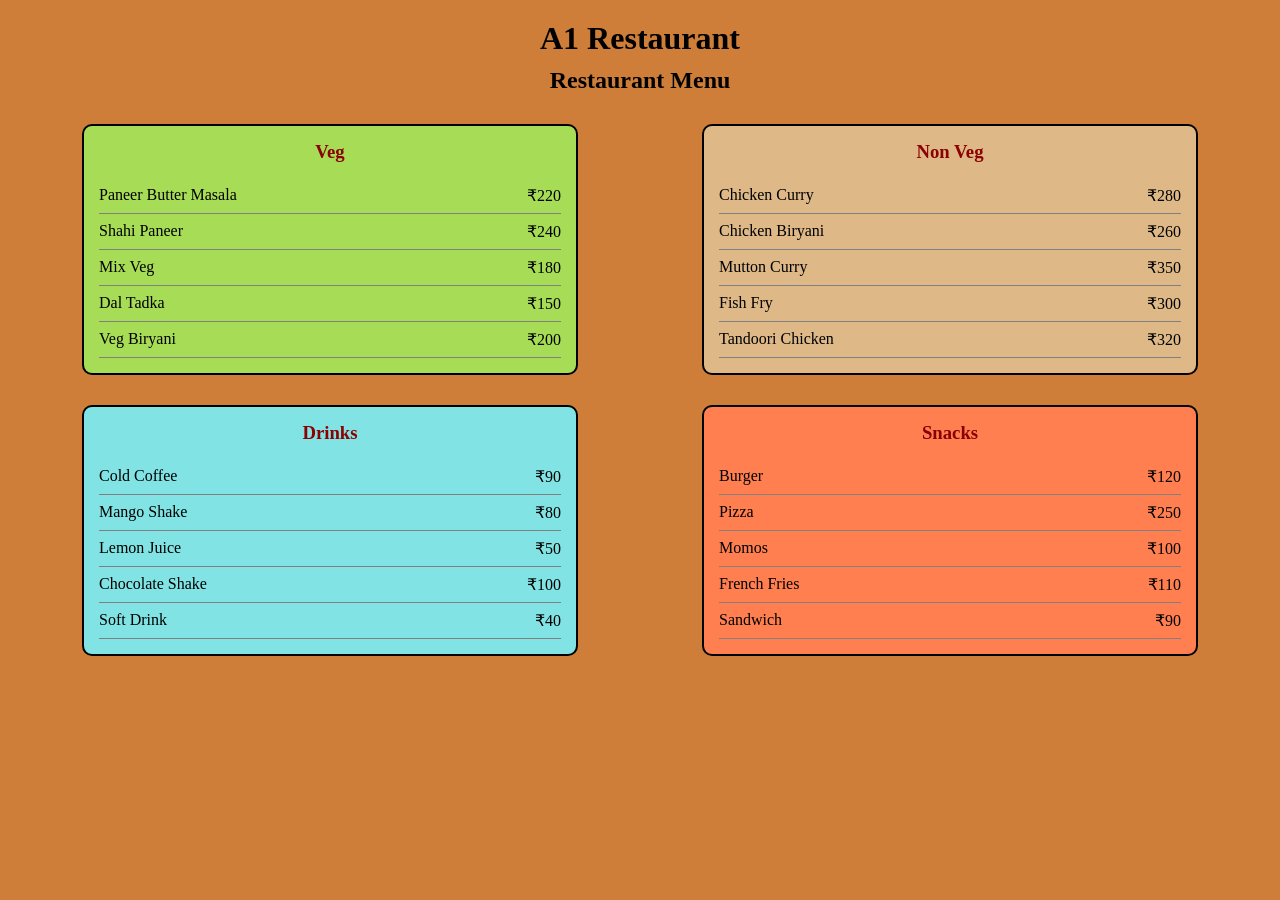
<file: Restaurant-menu/index.html>
<!DOCTYPE html>
<html lang="en">
<head>
    <meta charset="UTF-8">
    <meta name="viewport" content="width=device-width, initial-scale=1.0">
    <title>Restaurant Menu</title>

    <style>
        *{
            margin:0;
            padding:0;
            box-sizing:border-box;
        }

        .container{
            background-color:rgb(206, 126, 57);
            min-height:100vh;
            padding:20px;
        }

        h1,h2{
            text-align:center;
            margin-bottom:10px;
        }

        .first-row,
        .second-row{
            display:flex;
            justify-content:space-around;
            margin-top:30px;
        }

        .veg,
        .non-veg,
        .drink,
        .snack{
            width:40%;
            background-color:white;
            border:2px solid black;
            border-radius:10px;
            padding:15px;
        }

        h3{
            text-align:center;
            color:darkred;
            margin-bottom:15px;
        }

        ul{
            list-style:none;
        }

        li{
            display:flex;
            justify-content:space-between;
            padding:8px 0;
            border-bottom:1px solid gray;
        }
        .veg{
            background-color: rgb(166, 220, 86);
        }
        .non-veg{
            background-color: burlywood;
        }
        .drink{
            background-color: rgb(129, 227, 227);
        }
        .snack{
            background-color: coral;
        }
    </style>
</head>
<body>

<div class="container">

    <h1>A1 Restaurant</h1>
    <h2>Restaurant Menu</h2>

    <div class="first-row">

        <div class="veg">
            <h3>Veg</h3>
            <ul>
                <li><span>Paneer Butter Masala</span><span>₹220</span></li>
                <li><span>Shahi Paneer</span><span>₹240</span></li>
                <li><span>Mix Veg</span><span>₹180</span></li>
                <li><span>Dal Tadka</span><span>₹150</span></li>
                <li><span>Veg Biryani</span><span>₹200</span></li>
            </ul>
        </div>

        <div class="non-veg">
            <h3>Non Veg</h3>
            <ul>
                <li><span>Chicken Curry</span><span>₹280</span></li>
                <li><span>Chicken Biryani</span><span>₹260</span></li>
                <li><span>Mutton Curry</span><span>₹350</span></li>
                <li><span>Fish Fry</span><span>₹300</span></li>
                <li><span>Tandoori Chicken</span><span>₹320</span></li>
            </ul>
        </div>

    </div>

    <div class="second-row">

        <div class="drink">
            <h3>Drinks</h3>
            <ul>
                <li><span>Cold Coffee</span><span>₹90</span></li>
                <li><span>Mango Shake</span><span>₹80</span></li>
                <li><span>Lemon Juice</span><span>₹50</span></li>
                <li><span>Chocolate Shake</span><span>₹100</span></li>
                <li><span>Soft Drink</span><span>₹40</span></li>
            </ul>
        </div>

        <div class="snack">
            <h3>Snacks</h3>
            <ul>
                <li><span>Burger</span><span>₹120</span></li>
                <li><span>Pizza</span><span>₹250</span></li>
                <li><span>Momos</span><span>₹100</span></li>
                <li><span>French Fries</span><span>₹110</span></li>
                <li><span>Sandwich</span><span>₹90</span></li>
            </ul>
        </div>

    </div>

</div>

</body>
</html>
</file>
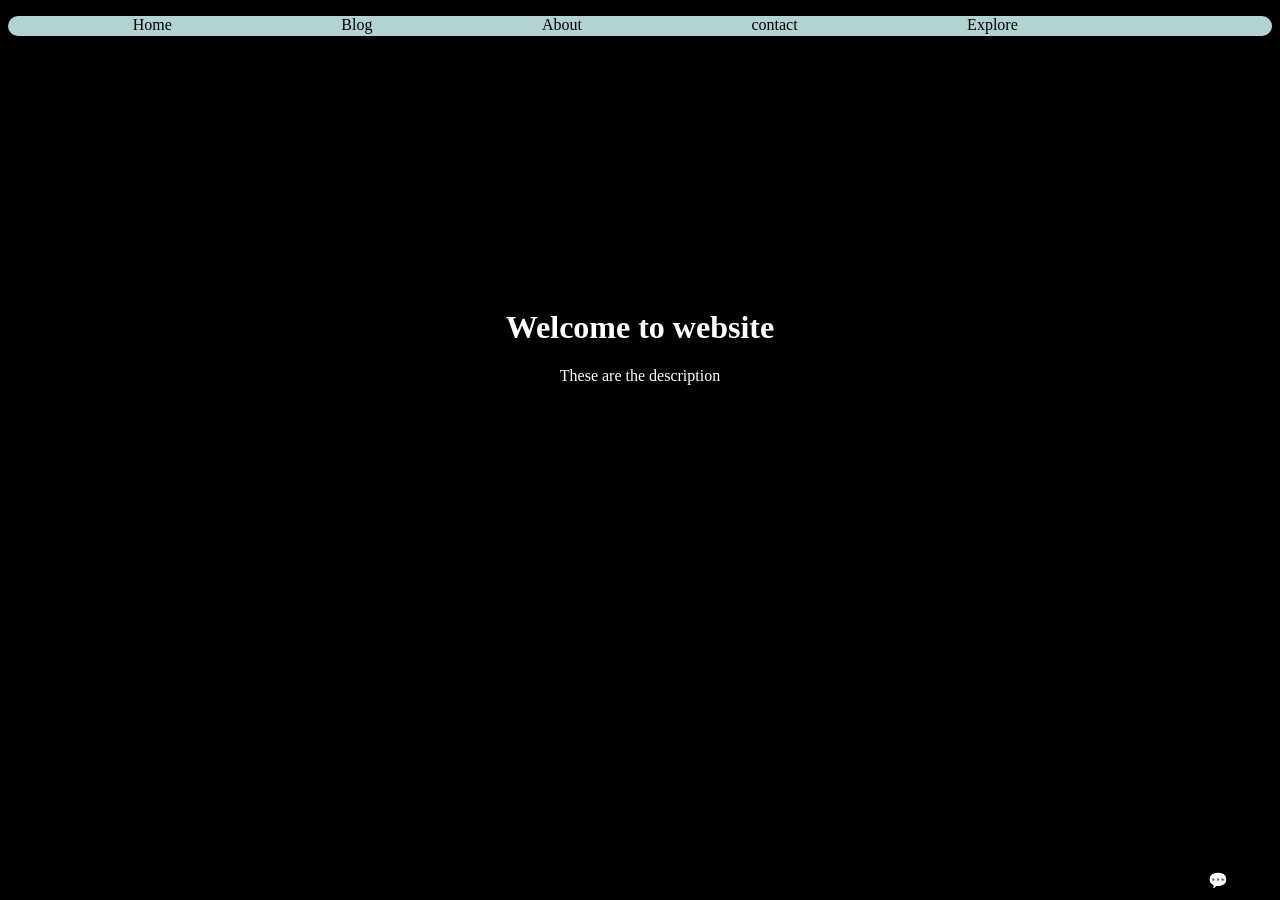
<file: Navbar/navbar.html>
<!DOCTYPE html>
<html lang="en">
<head>
    <meta charset="UTF-8">
    <meta name="viewport" content="width=device-width, initial-scale=1.0">
    <title>Navbar</title>
    <style>
        body{
            background:black;
        }
        .navbar{
            background-color: rgb(179, 211, 211);
            width: 100%;
            height: 20px;
            border-radius: 10px;
        }
        ul{
            list-style: none;
            display: flex;
            justify-content:space-around;
            flex-wrap: wrap;
        }
        .hero{
            display: flex;
            color: white;
            font-weight: 600px;
            height:600px;
            width: 100%;
            flex-direction: column;
           justify-content: center;
           align-items: center;
           text-align: center;
        }
        main{
            position: relative;
        }
        .chatbot{
            position: absolute;
            bottom: 10px;
            padding-left: 1200px;
        }
    

    </style>
</head>
<body>
    <nav class="navbar">
        <ul>
            <li>Home</li>
            <li>Blog</li>
            <li>About</li>
            <li>contact</li>
            <li>Explore</li>
            <li></li>
        </ul>
    </nav>
    <div class="main"></div>
    <div class="hero">
    <h1>Welcome to website</h1>
    <span>These are the description</span>
    </div>
        <div class="chatbot">💬</div>
    </div>

</body>
</html>
</file>
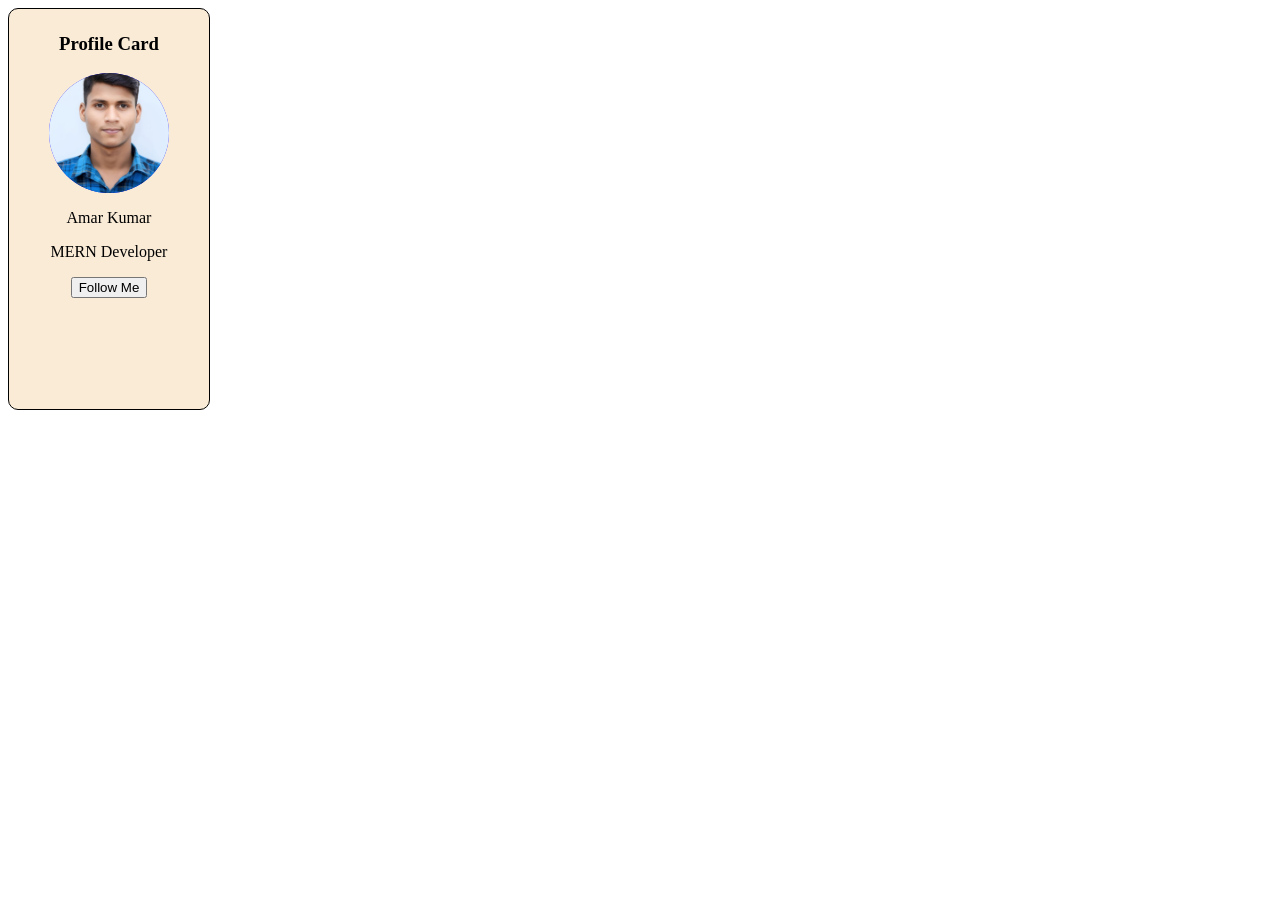
<file: Profile_card/profilecard.html>
<!DOCTYPE html>
<html lang="en">
<head>
    <meta charset="UTF-8">
    <meta name="viewport" content="width=device-width, initial-scale=1.0">
    <title>profile_card</title>
    <style>
        .card{
            width: 200px;
            height: 400px;
            background-color: antiquewhite;
            border-radius: 10px;
            text-align: center;
            border: 1px solid black;

        }
        h3{
            padding-top: 5px;
        }
        .img{
            width: 120px;
            height: 120px;
            background-color: blue;
            border-radius: 50%;
            margin-left: 40px;
        }
        img{
    width:120px;
    height:120px;
    border-radius:50%;
    object-fit:cover;
}
    </style>
</head>
<body>
    <div class="card">
        <h3>Profile Card</h3>
        <div class="img">
            <img src="image.jpg" alt="">
        </div>
        <p>Amar Kumar</p>
        <P>MERN Developer</P>
        <button>Follow Me</button>
    </div>
</body>
</html>
</file>
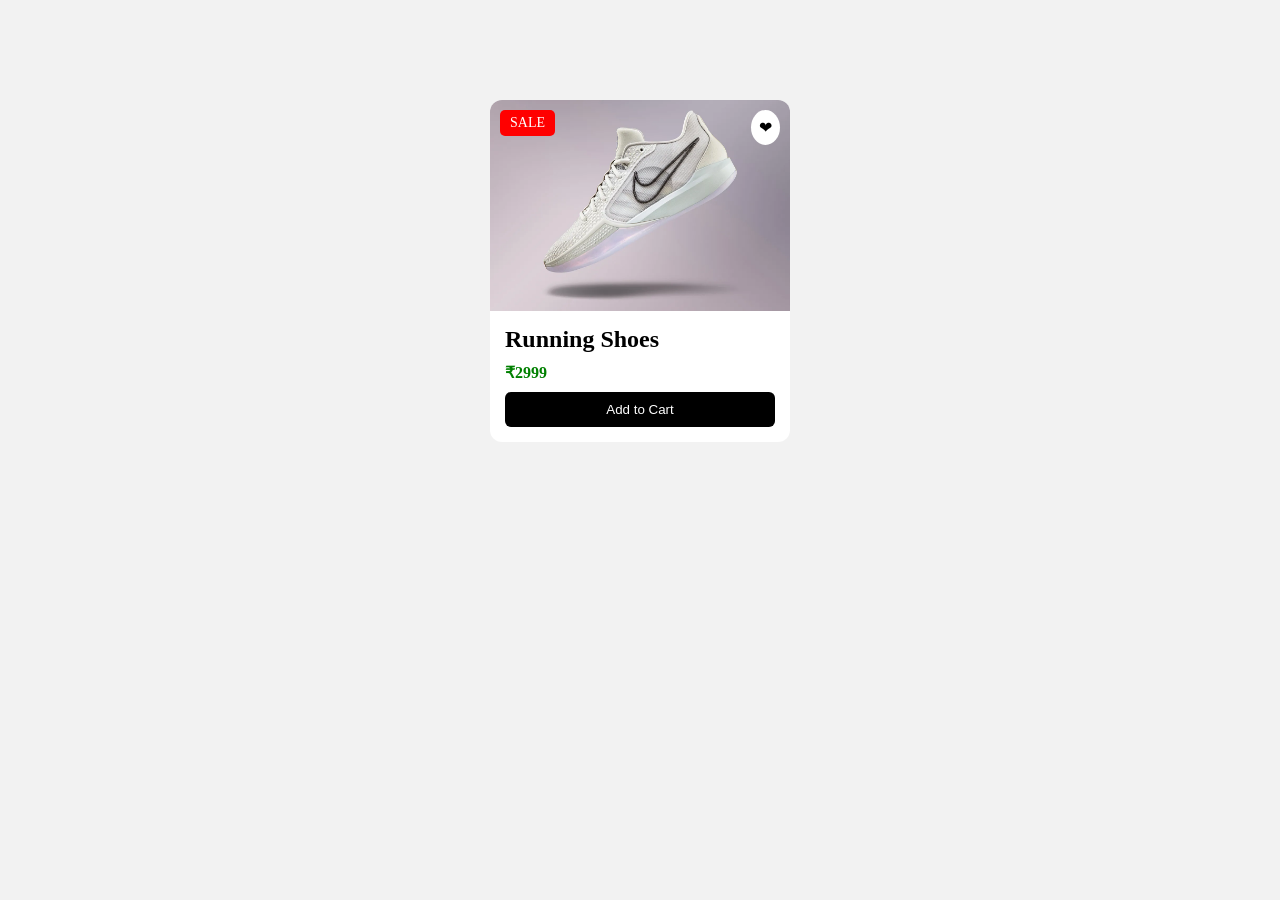
<file: PromoCard/promocard.html>
<!DOCTYPE html>
<html>
<head>
  <title>Promo Card</title>

  <style>
    *{
      margin:0;
      padding:0;
      box-sizing:border-box;
    }

    body{
      background:#f2f2f2;
      padding-top:100px;
    }

    .card{
      width:300px;
      background:white;
      border-radius:12px;
      overflow:hidden;
      position:relative;
      margin:0 auto;
    }

    .card img{
      width:100%;
      display:block;
    }

    .sale{
      position:absolute;
      top:10px;
      left:10px;

      background:red;
      color:white;
      padding:5px 10px;
      border-radius:5px;
      font-size:14px;
    }

    .heart{
      position:absolute;
      top:10px;
      right:10px;

      background:white;
      padding:8px;
      border-radius:50%;
      cursor:pointer;
    }

    .content{
      padding:15px;
    }

    .price{
      color:green;
      margin:10px 0;
      font-weight:bold;
    }

    button{
      width:100%;
      padding:10px;
      border:none;
      background:black;
      color:white;
      border-radius:6px;
      cursor:pointer;
    }

    button:hover{
      background:#333;
    }
  </style>
</head>

<body>

  <div class="card">
    <span class="sale">SALE</span>
    <div class="heart">❤</div>
    <img src="image.png">
    <div class="content">
      <h2>Running Shoes</h2>
      <p class="price">₹2999</p>
      <button>Add to Cart</button>
    </div>

  </div>

</body>
</html>
</file>
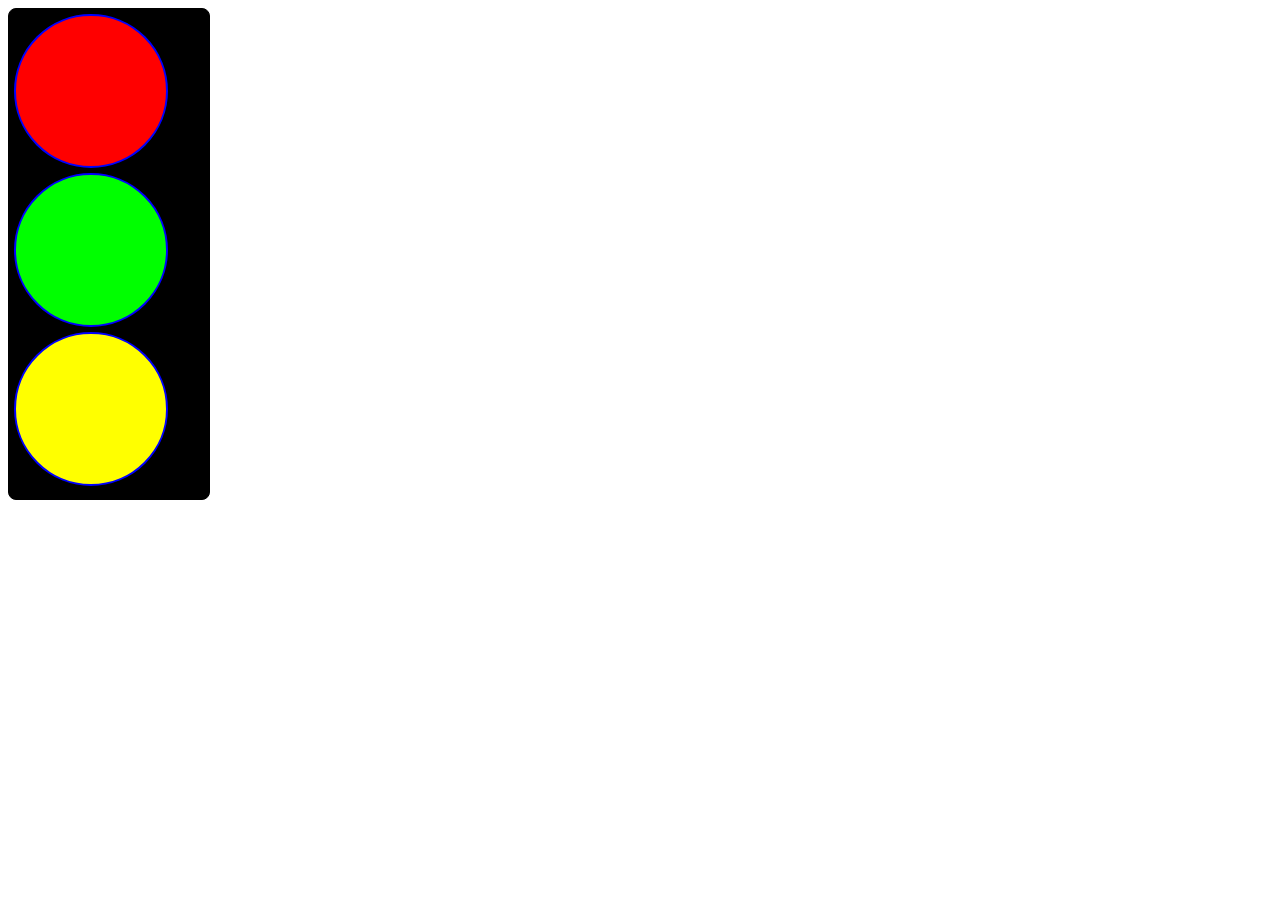
<file: traffic_light/Traffic_light.html>
<!DOCTYPE html>
<html lang="en">
<head>
    <meta charset="UTF-8">
    <meta name="viewport" content="width=device-width, initial-scale=1.0">
    <title>traffic light</title>
    <style>
        .main{
            width: 200px;
            height: 490px;
            background-color: black;
            justify-items: center;
            border-radius: 8px;
            border: 1px solid;
        }
        .circle1,.circle2, .circle3{
             width: 50px;
            height: 50px;
            margin: 5px;
            padding: 50px;
            border: 2px solid blue;
            border-radius: 100px;
        }
        .circle1{
            /*width: 50px;
            height: 50px;
            margin: 5px;
            padding: 50px;
            border: 2px solid blue;
            border-radius: 100px;
            */
            background-color: red;
            

        }
        .circle2{
           /*width: 50px;
            height: 50px;
            margin: 5px;
            padding: 50px;
            border: 2px solid blue;
            border-radius: 100px;*/
            background-color: rgb(0, 255,0 );

        }
        .circle3{
           /* width: 50px;
            height: 50px;
            margin: 5px;
            padding: 50px;
            border: 2px solid blue;
            border-radius: 100px;*/
            background-color: yellow;

        }
    
    </style>
</head>
<body>
    <div class="main">
        <div class="circle1"></div>
        <div class="circle2"></div>
        <div class="circle3"></div>
    </div>
   
</body>
</html>
</file>
